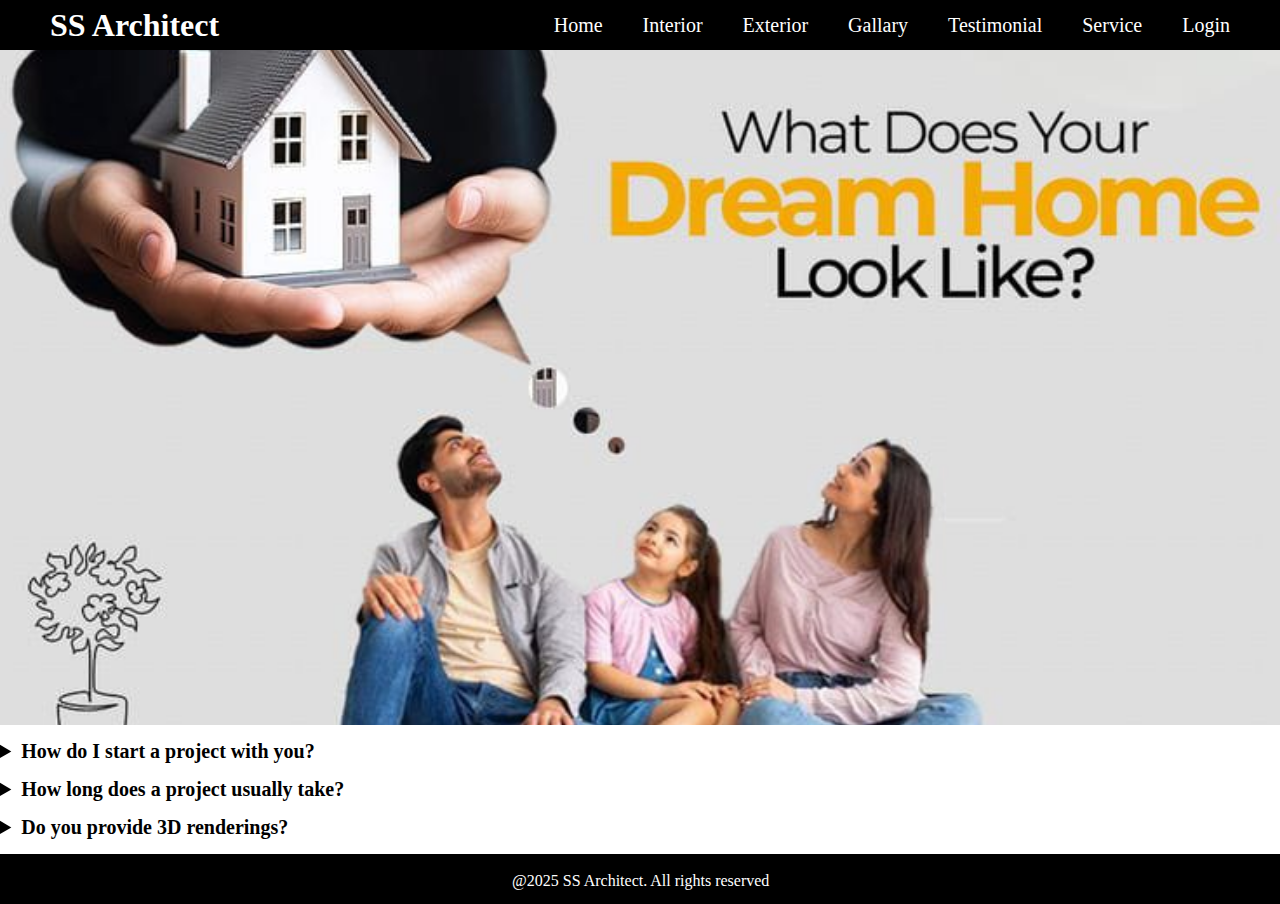
<file: index.html>
<!DOCTYPE html>
<html lang="en">
<head>
  <meta charset="UTF-8">
  <meta name="viewport" content="width=device-width, initial-scale=1.0">
  <title>Architecture Home</title>
  <link rel="stylesheet" href="style.css">
</head>
<body>
  <!-- Nav Bar -->
  <nav class="navbar">
    <div class="logo">SS Architect</div>
    <ul class="navlinks">
      <li><a href="./index.html">Home</a></li>
      <li><a href="./interior.html">Interior</a></li>
      <li><a href="./exterior.html">Exterior</a></li>
      <li><a href="./gallary.html">Gallary</a></li>
      <li><a href="./feedback.html">Testimonial</a></li>
      <li><a href="./service.html">Service</a></li>
      <li><a href="./login.html">Login</a></li>
    </ul>
  </nav>

  <!-- Hero Section -->
  <section class="hero"></section>
  
  <!-- faq section start -->
  <section id="faq" class="faqsec">
  <h2>Frequently Asked Questions</h2>

  <details>
    <summary> What services do you offer?</summary>
    <p>We provide interior and exterior design services including residential, commercial, and landscape projects tailored to your needs.</p>
  </details>

  <details>
    <summary>How do I start a project with you?</summary>
    <p>You can contact us via the contact form, email, or phone. We’ll schedule a consultation to discuss your project requirements.</p>
  </details>

  <details>
    <summary> How long does a project usually take?</summary>
    <p>The duration depends on the project size and complexity. A detailed timeline is provided after the initial consultation.</p>
  </details>

  <details>
    <summary>Do you provide 3D renderings?</summary>
    <p>Yes! We provide 3D renderings for both interior and exterior projects to help visualize the design before execution.</p>
  </deta9869ils>

  <details>
    <summary>Can I make changes during the project?</summary>
    <p>Absolutely! We maintain open communication and make adjustments according to your feedback throughout the project.</p>
  </details>
</section>
<!-- faq section end -->

  <!-- footer section -->
   <div class="footer">
    <p>@2025 SS Architect. All rights reserved</p>
   </div>
</body>
</html>
</file>
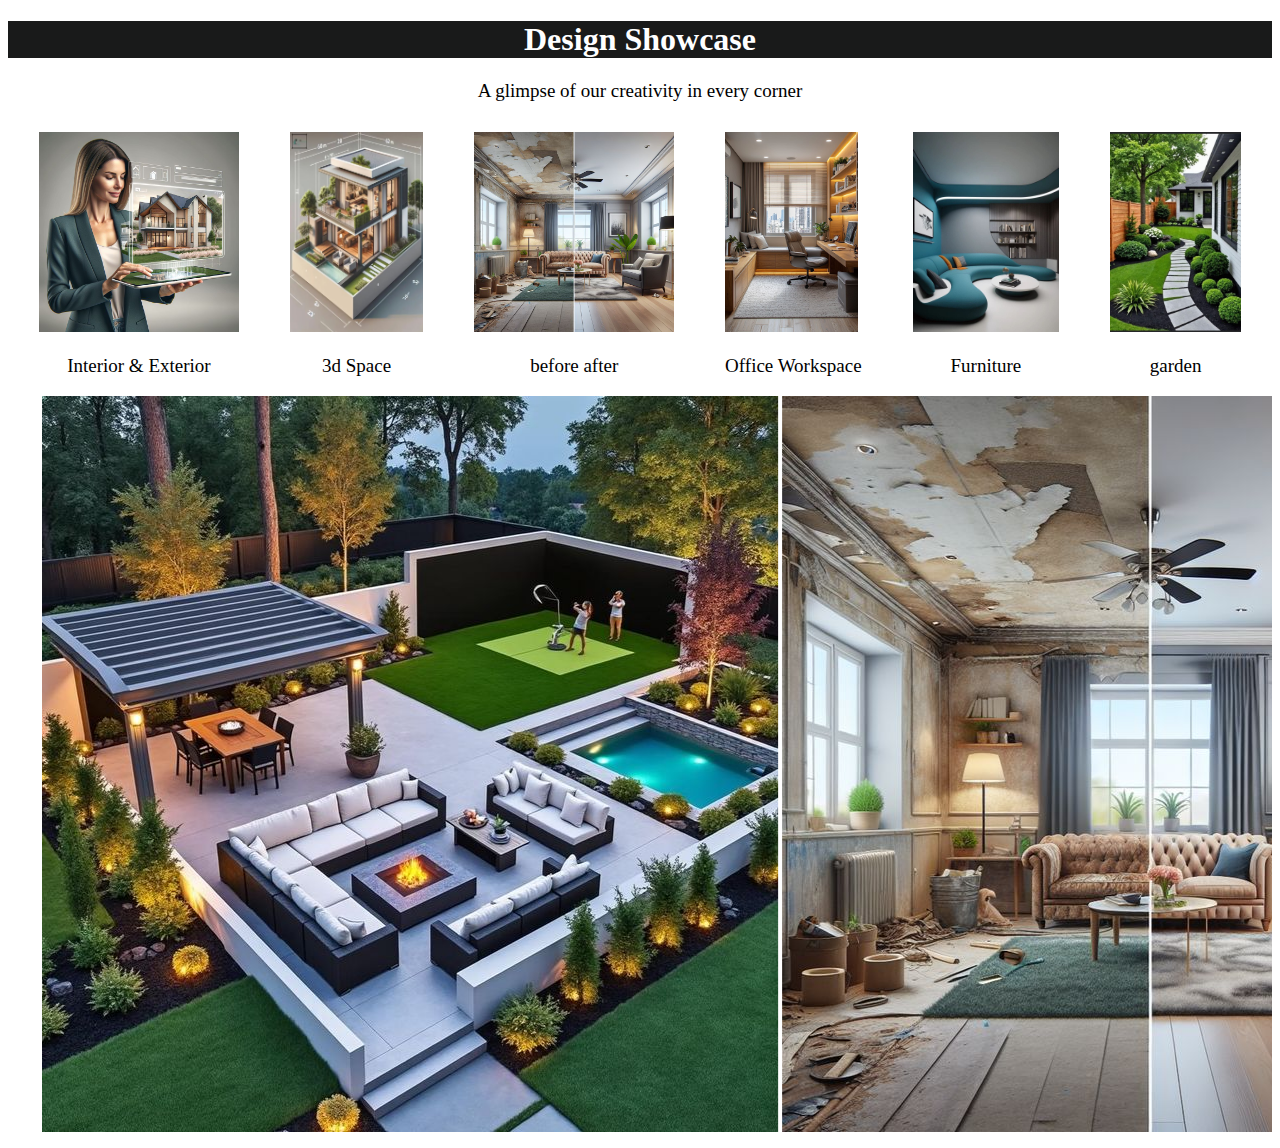
<file: gallary.html>
<!DOCTYPE html>
<html lang="en">
<head>
    <meta charset="UTF-8">
    <meta name="viewport" content="width=device-width, initial-scale=1.0">
    <title>Architect Gallary</title>
</head>
<style>
    p{
        justify-content: center;
        align-items: center;
        display: flex;
        font-size: 19px;
    }
    h1{
        background-color: rgb(25, 26, 26);
        display: flex;
        color: white;
        justify-content: center
    }
    .imgg{
        display: flex;
        justify-content: space-evenly;
        gap: 20px;
        flex-wrap: wrap;
        margin-top: 30px;
    }
    
</style>
<body>
    
    <!-- Gallary section -->
    <h1>Design Showcase</h1>
    <p>A glimpse of our creativity in every corner</p>

     <!-- Add some img -->
     <div class="imgg">
         <div class="i">
            <img src="./image/2.jpg" alt="" height="200px">
            <p>Interior & Exterior</p>
        </div>
        
        <div class="i">
            <img src="./image/3d img.jpg" alt="" height="200px">
            <p>3d Space</p>
        </div>

         <div class="i">
            <img src="./image/ba.jpg" alt="" height="200px">
            <p>before after</p>
        </div>

         <div class="i">
            <img src="./image/office.jpg" alt="" height="200px">
            <p>Office Workspace</p>
        </div>

         <div class="i">
            <img src="./image/living img.jpg" alt="" height="200px">
            <p>Furniture</p>
        </div>

        <div class="i">
            <img src="./image/garden1.jpg" alt="" height="200px">
            <p>garden</p>
        </div>
    </div>
    <!-- use marquee tag -->
    <Marquee behavior="scroll" direction="right">
        <img src="./image/garden.jpg" alt="">
        <img src="./image/ba.jpg" alt="">
        <img src="./image/home.jpg" alt="">
        <img src="./image/ba.jpg" alt="">
        <img src="./image/garden.jpg" alt="">
        <img src="./image/3d e.jpg" alt="">
    </Marquee> 
</body>
</html>
</file>
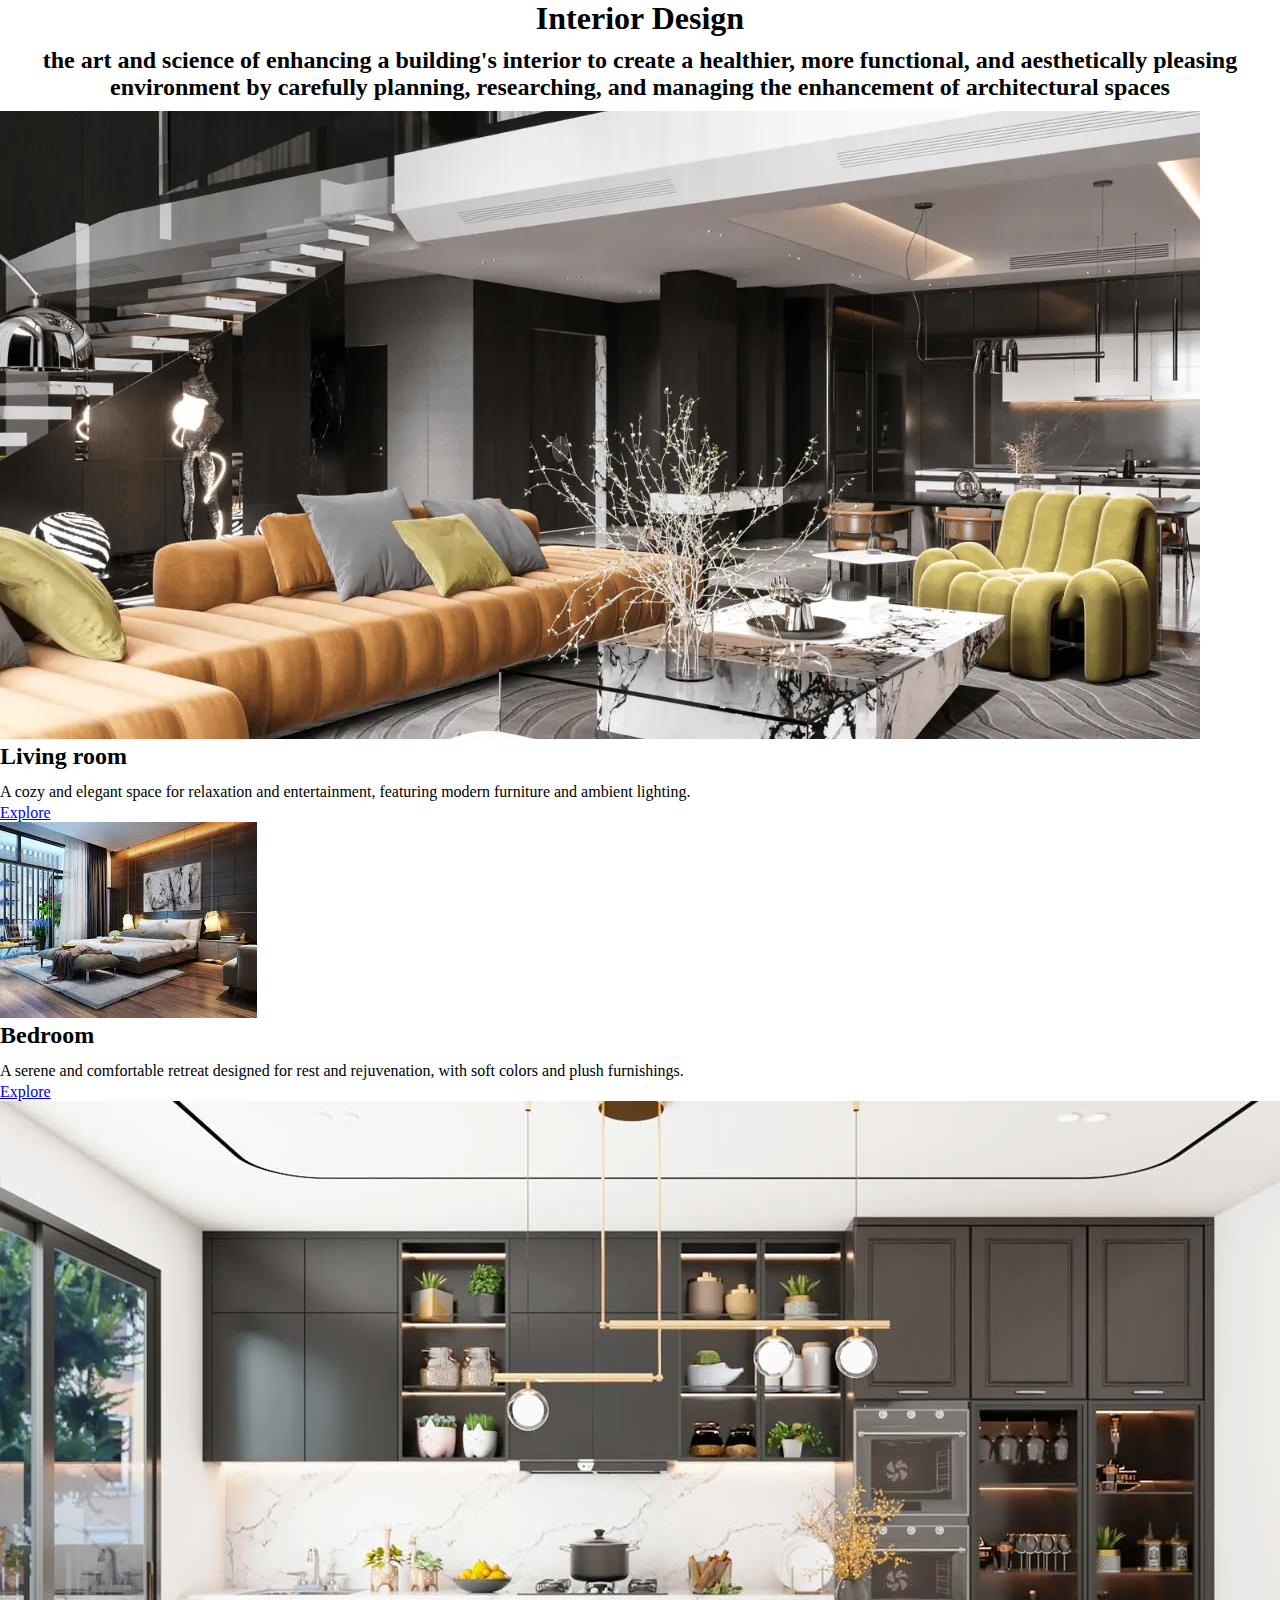
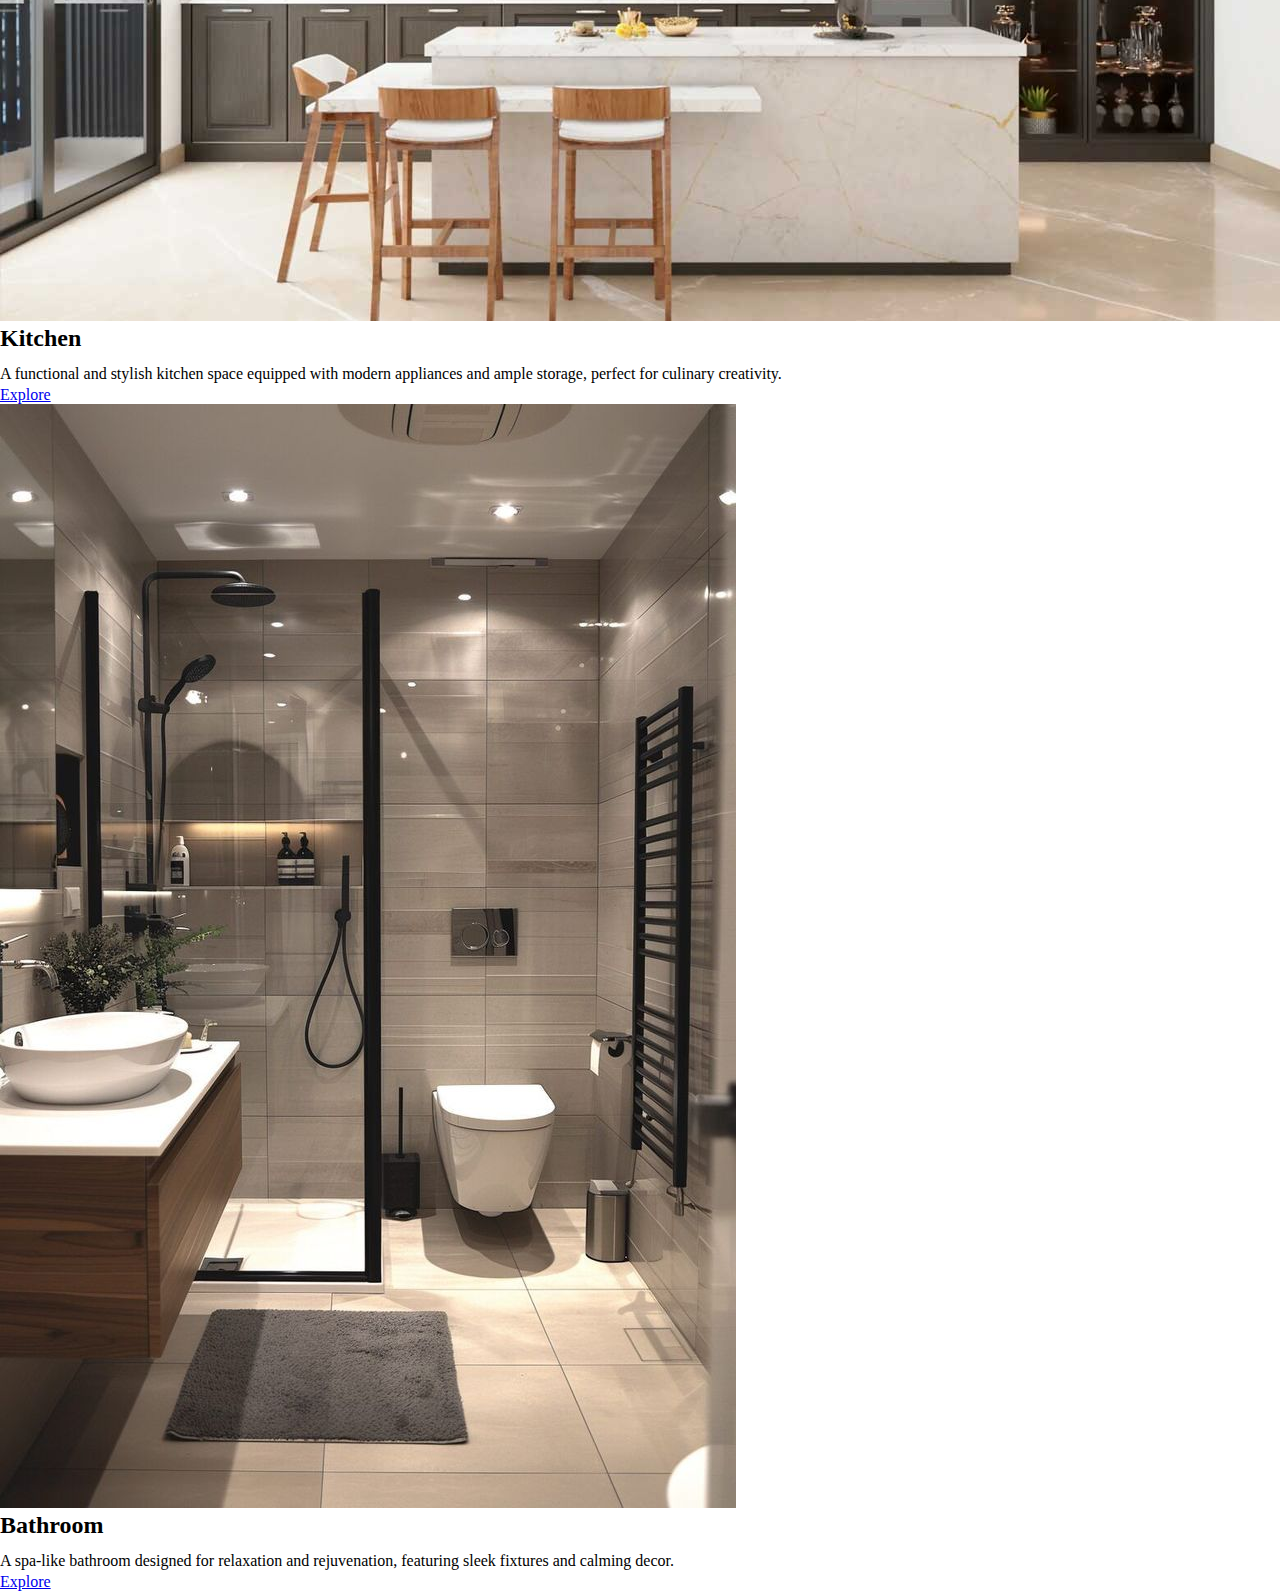
<file: interior.html>
<!DOCTYPE html>
<html lang="en">
<head>
    <meta charset="UTF-8">
    <meta name="viewport" content="width=device-width, initial-scale=1.0">
    <title>SS-Architect</title>
    <link rel="stylesheet" href="style.css">
</head>
<body>
    <header>
        <H1><center>Interior Design</center></H1>
        <p><h2><center>the art and science of enhancing a building's interior to create a healthier, more functional, and aesthetically pleasing environment by carefully planning, researching, and managing the enhancement of architectural spaces</center></h2></p>

        <div class="container">
            <div class="Room">
                <img src="./living room.webp" alt="living room img">
                <div class="room-content">
                    <h2>Living room</h2>
                    <p>A cozy and elegant space for relaxation and entertainment, featuring modern furniture and ambient lighting.</p>
                    <div class="buttons">
                        <a href="living.html" class="btn">Explore</a>
                    </div>
                </div>
            </div>
            <div class="Room">
                <img src="./bedroom.jpg" alt="bedroom img">
                <div class="room-content">
                    <h2>Bedroom</h2>
                    <p>A serene and comfortable retreat designed for rest and rejuvenation, with soft colors and plush furnishings.</p>
                    <div class="buttons">
                        <a href="bedroom.html" class="btn">Explore</a>
                    </div>
                </div>
            </div>
            <div class="Room">
                <img src="./kitchen.jpg" alt="kitchen img">
                <div class="room-content">
                    <h2>Kitchen</h2>
                    <p>A functional and stylish kitchen space equipped with modern appliances and ample storage, perfect for culinary creativity.</p>
                    <div class="buttons">
                        <a href="kitchen.html" class="btn">Explore</a>
                    </div>
                </div>
            </div>
            <div class="Room">
                <img src="./bathroom.jpg" alt="bathroom img">
                <div class="room-content">
                    <h2>Bathroom</h2>
                    <p>A spa-like bathroom designed for relaxation and rejuvenation, featuring sleek fixtures and calming decor.</p>
                    <div class="buttons">
                        <a href="bathroom.html" class="btn">Explore</a>
                    </div>
                </div>        
        </div>
    </header>
</body>
</html>
</file>
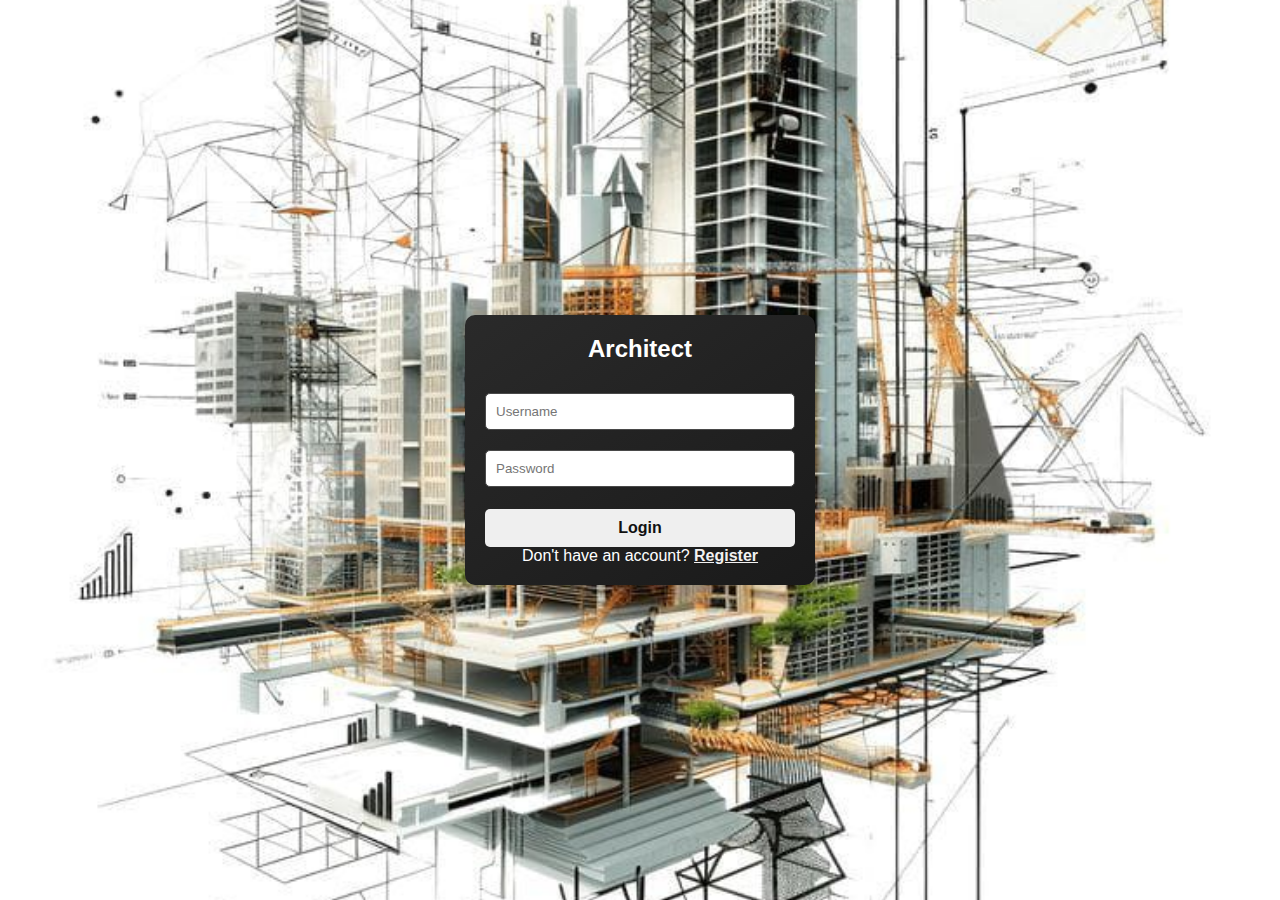
<file: login.html>
<!DOCTYPE html>
<html lang="en">
<head>
    <meta charset="UTF-8">
    <meta name="viewport" content="width=\, initial-scale=1.0">
    <title>Login Page</title>
    <link rel="stylesheet" href="./login.css">
</head>
<body>
    <!-- login section -->
    <div class="form-container">
        <h2>Architect</h2>
        <!-- input box section  -->
        <form action="">
            <input type="text" placeholder="Username" required>
            <input type="password" placeholder="Password" required>
            <!-- button section  -->
            <button type="submit">Login</button>
            <!-- link section  -->
            <p>Don't have an account? <a href="./register.html">Register</a></p>
</form>
</div>    
</body>
</html>
</file>
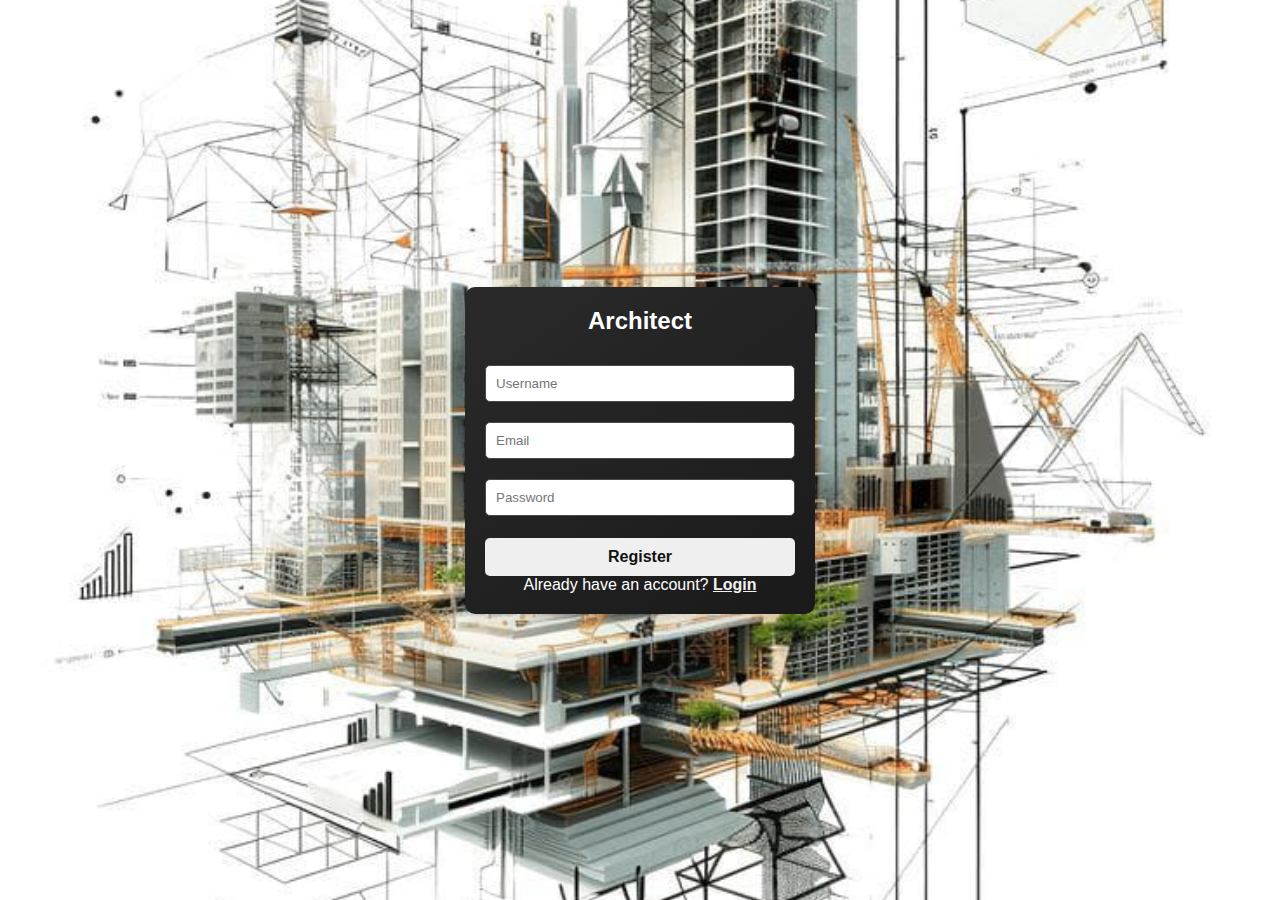
<file: register.html>
<!DOCTYPE html>
<html lang="en">
<head>
    <meta charset="UTF-8">
    <meta name="viewport" content="width=device-width, initial-scale=1.0">
    <title>Register</title>
    <link rel="stylesheet" href="./login.css">
</head>
<body>
    <!-- register main section  -->
    <div class="form-container">
        <h2>Architect</h2>
        <!-- input section  -->
        <form action="">
            <input type="text" placeholder="Username" required>
            <input type="email" placeholder="Email" required>
            <input type="password" placeholder="Password" required>
            <!-- button section  -->
            <button type="submit">Register</button>
            <!-- link section ~ -->
            <p>Already have an account? <a href="./login.html">Login</a></p>
        </form>
    </div>
    
</body>
</html>
</file>
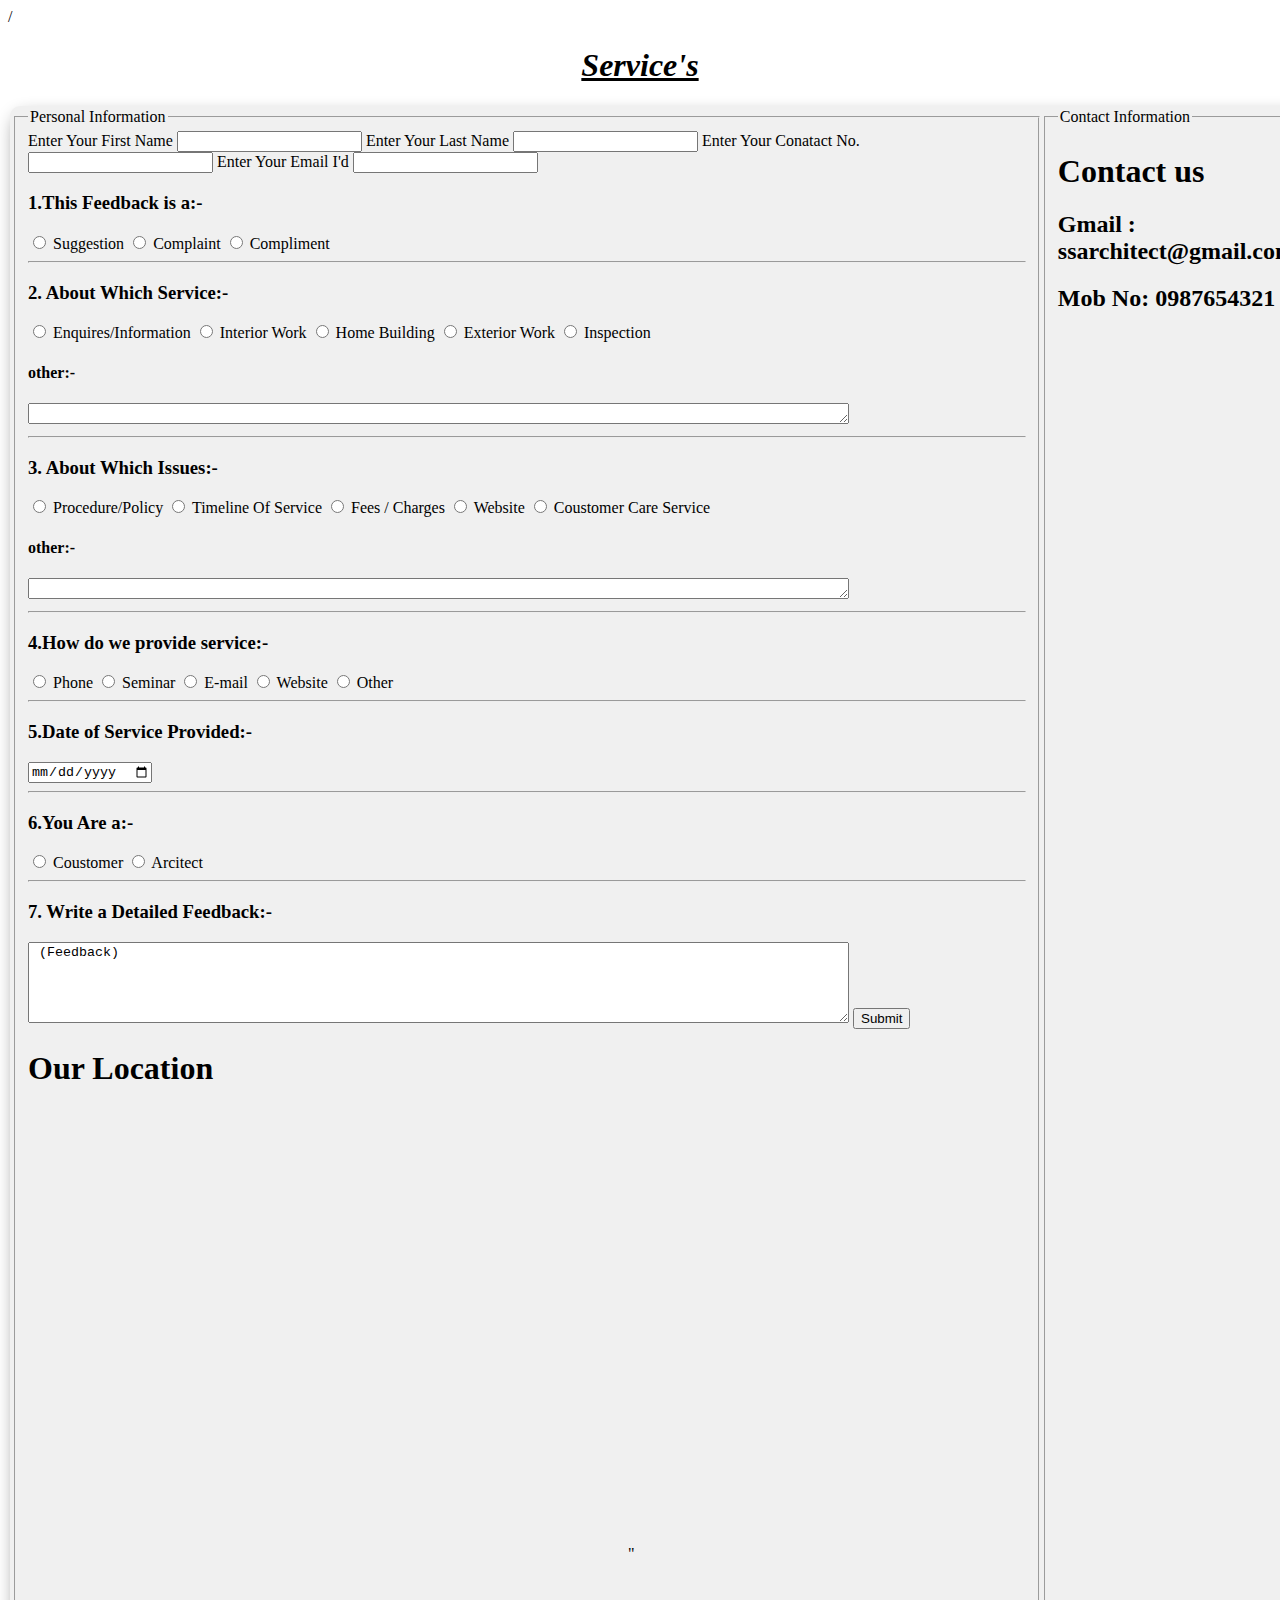
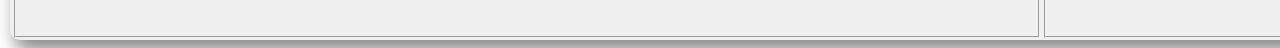
<file: service.html>
<!DOCTYPE html>
<html lang="en">
<head>
    <meta charset="UTF-8">
    <meta name="viewport" content="width=device-width, initial-scale=1.0">
    <link rel="stylesheet" href="feedback&Services.css">
    <title>Services</title>
</head>
<body>
    <!-- message for TL and all the class memnbers this page is striclty not made with the help of AI , i have used my previously made feedback page and then added form in it , and if by seeing the form if you have doubt that i used ai then i want to tell that i copied that from google ! thank you  -->/
     

    <!-- message for sir , other group members have used ai , thank you ! -->
     <!-- made by shival  -->
    <center><h1><b><u><i>Service's</i></u></b></h1></center>
    <div class="container1">
<fieldset>
<legend>Personal Information</legend>
<label for="fname">Enter Your First Name</label>
<input type="text" id="fname" name="Name">
<label for="lname">Enter Your Last Name</label>
<input type="text" id="lname" name="Name">
<label for="mobileNo">Enter Your Conatact No.</label>
<input type="number" id="mobileNo" name="Conatact">
<label for="Email I'd">Enter Your Email I'd</label>
<input type="text" id="Email I'd" name="Email">
<h3>1.This Feedback is a:-</h3>

<input type="radio" id="suggestion" name="feedback1">
<label for="suggestion">Suggestion</label>
<input type="radio" id="Complaint" name="feedback1">
<label for="Complaint">Complaint</label>
<input type="radio" id="Compliment" name="feedback1">
<label for="Compliment">Compliment</label>
 <hr>

 <h3>2. About Which Service:-</h3>
 <input type="radio" id="Enquires/Information" name="feedback">
<label for="Enquires/Information">Enquires/Information</label>
<input type="radio" id="Interior Work" name="feedback">
<label for="Interior Work">Interior Work</label>
<input type="radio" id="Home Building " name="feedback">
<label for="Home Building ">Home Building</label>
<input type="radio" id="Exterior Work" name="feedback">
<label for="Exterior Work">Exterior Work</label>
<input type="radio" id="Inspection" name="feedback">
<label for="Inseception">Inspection</label><br>
<h4>other:-</h4>
<textarea name="" id="" cols="100" rows="1"></textarea>
<hr>


 <h3>3. About Which Issues:-</h3>
 <input type="radio" id="Procedure/Policy" name="feedback2">
<label for="Procedure/Policy">Procedure/Policy</label>
<input type="radio" id="Timeline Of Service" name="feedback2">
<label for="Timeline Of Service">Timeline Of Service</label>
<input type="radio" id="Fees / Charges" name="feedback2">
<label for="Fees / Charges">Fees / Charges</label>
<input type="radio" id="Website" name="feedback2">
<label for="Website">Website</label>
<input type="radio" id="Coustomer Care Service" name="feedback2">
<label for="Coustomer Care Service">Coustomer Care Service</label><br>
<h4>other:-</h4>
<textarea name="" id="" cols="100" rows="1"></textarea>
<hr>



 <h3>4.How do we provide service:-</h3>
 <input type="radio" id="Phone" name="feedback3">
<label for="Phone">Phone</label>
<input type="radio" id="Seminar" name="feedback3">
<label for="seminar">Seminar</label>
<input type="radio" id="E-mail" name="feedback2">
<label for="E-mail">E-mail</label>
<input type="radio" id="Website" name="feedback2">
<label for="Website">Website</label>
<input type="radio" id="Other" name="feedback2">
<label for="Other">Other</label>
<hr>


 <h3>5.Date of Service Provided:-</h3>
 <input type="date" name="" id="">
 <hr>


  <h3>6.You Are a:-</h3>
 <input type="radio" id="Coustomer" name="feedback3">
<label for="Coustomer">Coustomer</label>
<input type="radio" id="Trader" name="feedback3">
<label for="Arcitect">Arcitect</label>
<hr>

  <h3>7. Write a Detailed Feedback:-</h3>
 <textarea name="" id="" cols="100" rows="5"> (Feedback)</textarea>
<input type="submit">


<h1>Our Location</h1>
<iframe src="https://www.google.com/maps/embed?pb=!1m18!1m12!1m3!1d238455.31540003605!2d78.86067783294497!3d20.957963873667946!2m3!1f0!2f0!3f0!3m2!1i1024!2i768!4f13.1!3m3!1m2!1s0x3bd4bf894cbb34b5%3A0x123de338c840d54!2sG.%20T.%20Padole%20Hospital!5e0!3m2!1sen!2sin!4v1759773806407!5m2!1sen!2sin" width="600" height="450" style="border:0;" allowfullscreen="" loading="lazy" referrerpolicy="no-referrer-when-downgrade"></iframe>"
</fieldset>

</form>
<fieldset>
<legend>Contact Information</legend>
<h1>Contact us</h1>
<h2>Gmail : ssarchitect@gmail.com</h2>
<h2>Mob No: 0987654321</h2>
</fieldset>
    
</body>
</head>
</html>
</file>
<file: style.css>
/* Dhanasvi home section start*/
* {
  margin: 0;
  padding: 0;
  box-sizing: border-box;
}

/* Nav bar  */
.navbar {
  width: 100%;
  height: 50px;
  background:black;
  color: white;
  display: flex;
  justify-content: space-between;
  align-items: center;
  padding: 0 50px;
  position: fixed;
  z-index: 100;
}

.logo {
  font-size: 32px;
  font-weight: bold;
}

.navlinks {
  list-style: none;
  display: flex;
  gap: 40px;
}

.navlinks li a {
  text-decoration: none;
  color: white;
  font-size: 20px;
  
}
/* Hero Section */
.hero {
  width: 100%;
  height: 675px;
  background: url("./image/hero\ img.jpg") no-repeat center center/cover;
  background-size: cover;
  background-position: center;
  display: flex;
  align-items: center;
  justify-content: center;
  text-align: center;
  position: relative;
  top: 50px;
}
/* dhanasvi home section end */
/* footer */
.footer{
  background-color: black;
  /* z-index: 122; */
  height: 50px;
  width: 100vw;
  align-items: center;
  justify-content: center;
  
}

.footer p{
  color: white;
  align-items: center;
  justify-content: center;
  margin-left: 40%;
  padding-top: 15px;
}

/* dhanasvi faq section start */
.faq-section {
  max-width: 800px;
  margin: 50px auto;
  padding: 20px;
  color: #000;
  border-radius: 10px;
  
}

.faq-section h2 {
  text-align: center;
  margin-bottom: 30px;
  font-size: 32px;
}

details {
  margin-bottom: 15px;
}

summary {
  font-size: 20px;
  font-weight: bold;
}

p {
  margin-top: 10px;
  font-size: 16px;
  line-height: 1.5;
}
</file>
<file: login.css>
*{
    margin: 0;
    padding: 0;
    box-sizing: border-box;
    font-family: Arial, sans-serif;
}
body {
    display: flex;
    justify-content: center;
    align-items: center;
    height: 100vh;
    width: 100vw;
    color: #fff;
    background: url(./background.jpg ) no-repeat center/cover  ;
    
}
/* main container box  */
.form-container {
    background:linear-gradient(145deg,#2a2a2a,#1a1a1a);
    padding:20px;
    border-radius:10px;
    width: 350px;
    box-shadow: 0 5px 20px rgba(0,0,0,0.1);
    text-align: center;
}
.form-container h2 {
    margin-bottom: 20px;
    color: #fff;
}
/* input section  */
form input {
    width: 100%;
    padding: 10px;
    margin: 10px 0;
    border: 1px solid #494949;
    border-radius: 5px;
}
/* button section  */
form button {
    width: 100%;
    padding: 10px;
    background:linear-gradient(135deg #cecaca,#bbb);
    border: none;
    border-radius: 5px;
    color: #111;
    font-size: 16px;
    font-weight: bold;
    margin-top: 12px;
}
form a{ 
    color: #f2f1f1;
    font-weight: bold;
    border:  1px #111;
}
</file>
<file: feedback&Services.css>
.container{
    margin: 2px;
    padding: 2px;
    border: 2px  ;
    border-radius: 10px;
    background-color: rgb(240, 240, 240);
    box-shadow: 5px 10px 18px #888888;
    width: 1500px;
    height:530px;
    display: flex;
}
.container1{
    margin: 2px;
    padding: 2px;
    border: 2px;
    border-radius: 10px;
    background-color: rgb(240, 240, 240);
    box-shadow: 5px 10px 18px #888888;
    width: 1300px;
    height:1530px;
    display: flex;
}
    
.child{
    height: 500px;
    width:300px;
    background-color: grey;
    margin: 10px;
    border: 2px  ;
    border-radius: 2%;
    box-shadow:5px 10px 18px #888888;
    color: black;
}
#img1{
    height: 200px;
    width: 100%;
    border-radius: 2%;
}
</file>
